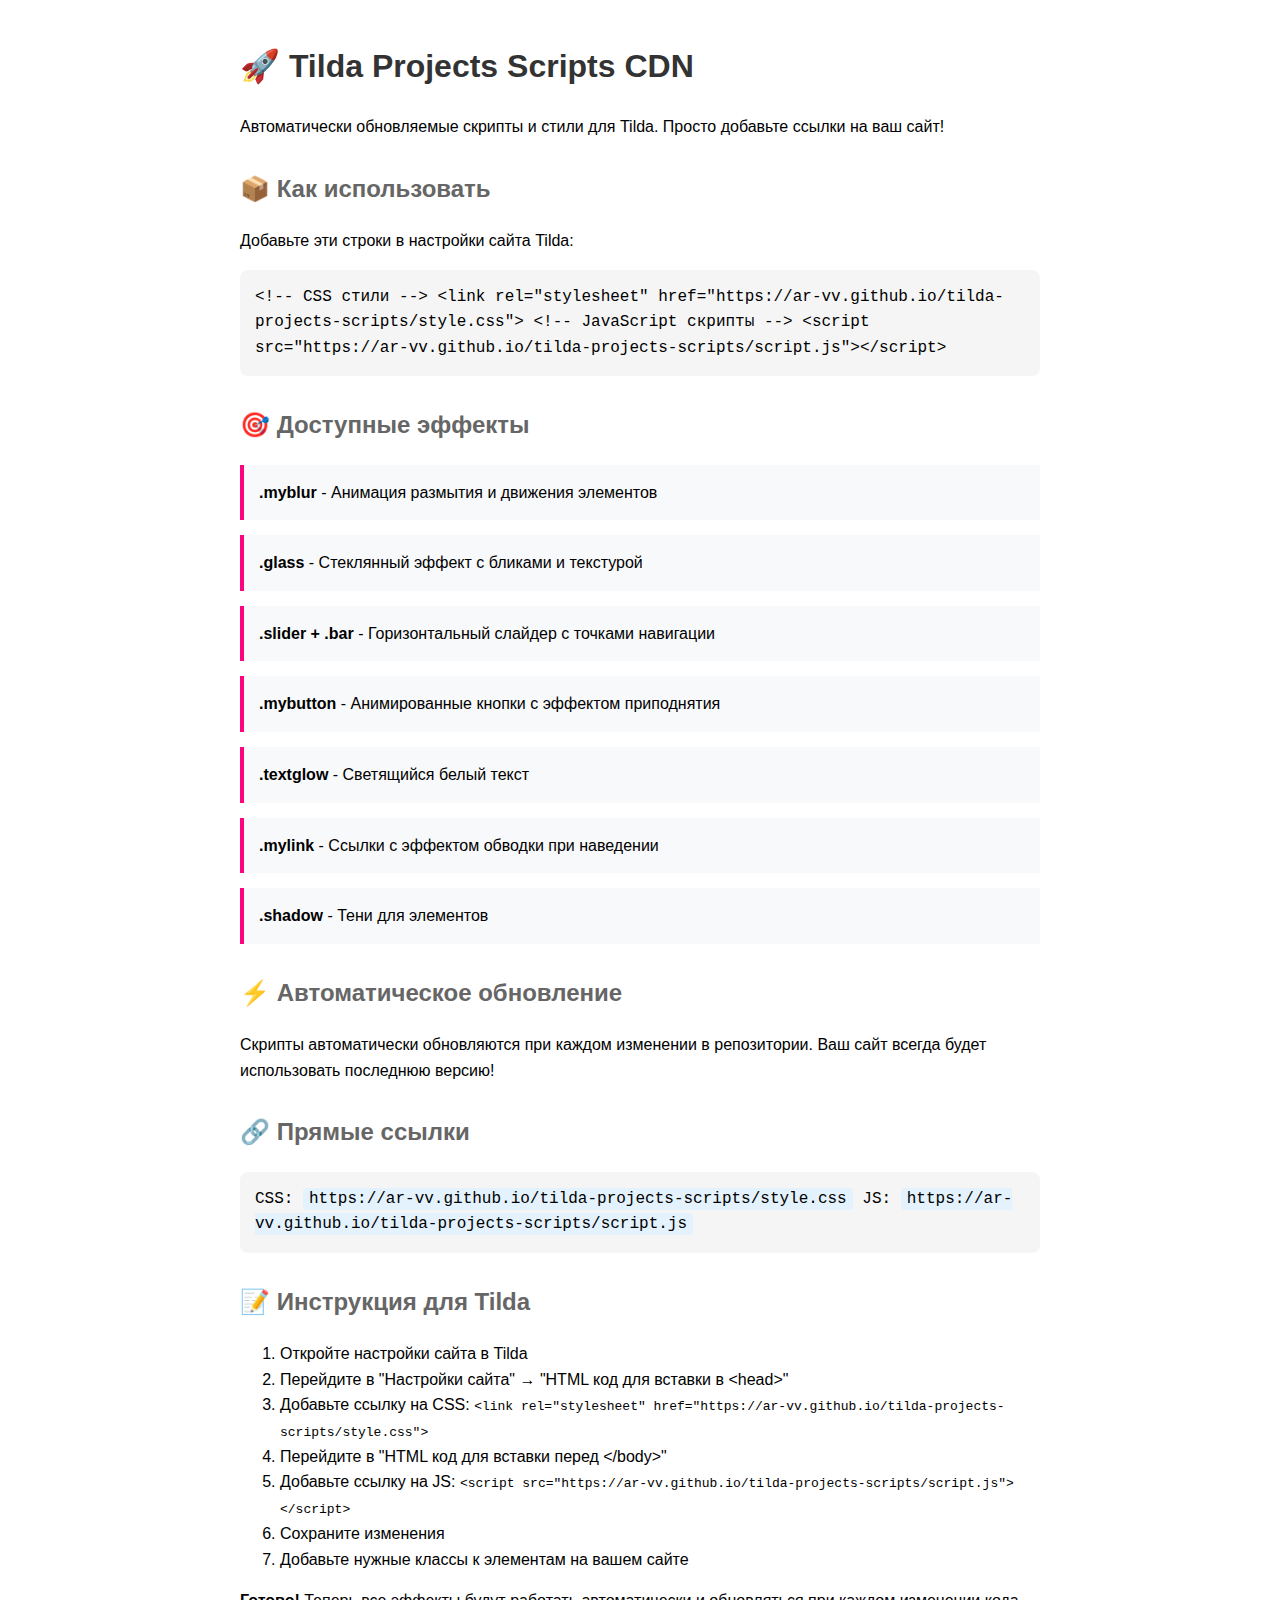
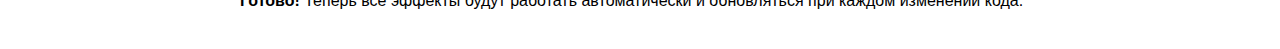
<file: index.html>
<!DOCTYPE html>
<html lang="ru">
<head>
    <meta charset="UTF-8">
    <meta name="viewport" content="width=device-width, initial-scale=1.0">
    <title>Tilda Projects Scripts - CDN</title>
    <style>
        body {
            font-family: -apple-system, BlinkMacSystemFont, 'Segoe UI', Roboto, sans-serif;
            max-width: 800px;
            margin: 0 auto;
            padding: 20px;
            line-height: 1.6;
        }
        .code {
            background: #f5f5f5;
            padding: 15px;
            border-radius: 8px;
            font-family: 'Monaco', 'Consolas', monospace;
            overflow-x: auto;
            margin: 10px 0;
        }
        .highlight {
            background: #e3f2fd;
            padding: 2px 6px;
            border-radius: 4px;
        }
        h1 { color: #333; }
        h2 { color: #666; margin-top: 30px; }
        .feature {
            background: #f8f9fa;
            padding: 15px;
            border-left: 4px solid #FC037F;
            margin: 15px 0;
        }
    </style>
</head>
<body>
    <h1>🚀 Tilda Projects Scripts CDN</h1>
    
    <p>Автоматически обновляемые скрипты и стили для Tilda. Просто добавьте ссылки на ваш сайт!</p>

    <h2>📦 Как использовать</h2>
    
    <p>Добавьте эти строки в настройки сайта Tilda:</p>
    
    <div class="code">
&lt;!-- CSS стили --&gt;
&lt;link rel="stylesheet" href="https://ar-vv.github.io/tilda-projects-scripts/style.css"&gt;

&lt;!-- JavaScript скрипты --&gt;
&lt;script src="https://ar-vv.github.io/tilda-projects-scripts/script.js"&gt;&lt;/script&gt;
    </div>

    <h2>🎯 Доступные эффекты</h2>

    <div class="feature">
        <strong>.myblur</strong> - Анимация размытия и движения элементов
    </div>

    <div class="feature">
        <strong>.glass</strong> - Стеклянный эффект с бликами и текстурой
    </div>

    <div class="feature">
        <strong>.slider + .bar</strong> - Горизонтальный слайдер с точками навигации
    </div>

    <div class="feature">
        <strong>.mybutton</strong> - Анимированные кнопки с эффектом приподнятия
    </div>

    <div class="feature">
        <strong>.textglow</strong> - Светящийся белый текст
    </div>

    <div class="feature">
        <strong>.mylink</strong> - Ссылки с эффектом обводки при наведении
    </div>

    <div class="feature">
        <strong>.shadow</strong> - Тени для элементов
    </div>

    <h2>⚡ Автоматическое обновление</h2>
    
    <p>Скрипты автоматически обновляются при каждом изменении в репозитории. Ваш сайт всегда будет использовать последнюю версию!</p>

    <h2>🔗 Прямые ссылки</h2>
    
    <div class="code">
CSS: <span class="highlight">https://ar-vv.github.io/tilda-projects-scripts/style.css</span>
JS:  <span class="highlight">https://ar-vv.github.io/tilda-projects-scripts/script.js</span>
    </div>

    <h2>📝 Инструкция для Tilda</h2>
    
    <ol>
        <li>Откройте настройки сайта в Tilda</li>
        <li>Перейдите в "Настройки сайта" → "HTML код для вставки в &lt;head&gt;"</li>
        <li>Добавьте ссылку на CSS: <code>&lt;link rel="stylesheet" href="https://ar-vv.github.io/tilda-projects-scripts/style.css"&gt;</code></li>
        <li>Перейдите в "HTML код для вставки перед &lt;/body&gt;"</li>
        <li>Добавьте ссылку на JS: <code>&lt;script src="https://ar-vv.github.io/tilda-projects-scripts/script.js"&gt;&lt;/script&gt;</code></li>
        <li>Сохраните изменения</li>
        <li>Добавьте нужные классы к элементам на вашем сайте</li>
    </ol>

    <p><strong>Готово!</strong> Теперь все эффекты будут работать автоматически и обновляться при каждом изменении кода.</p>
</body>
</html>
</file>
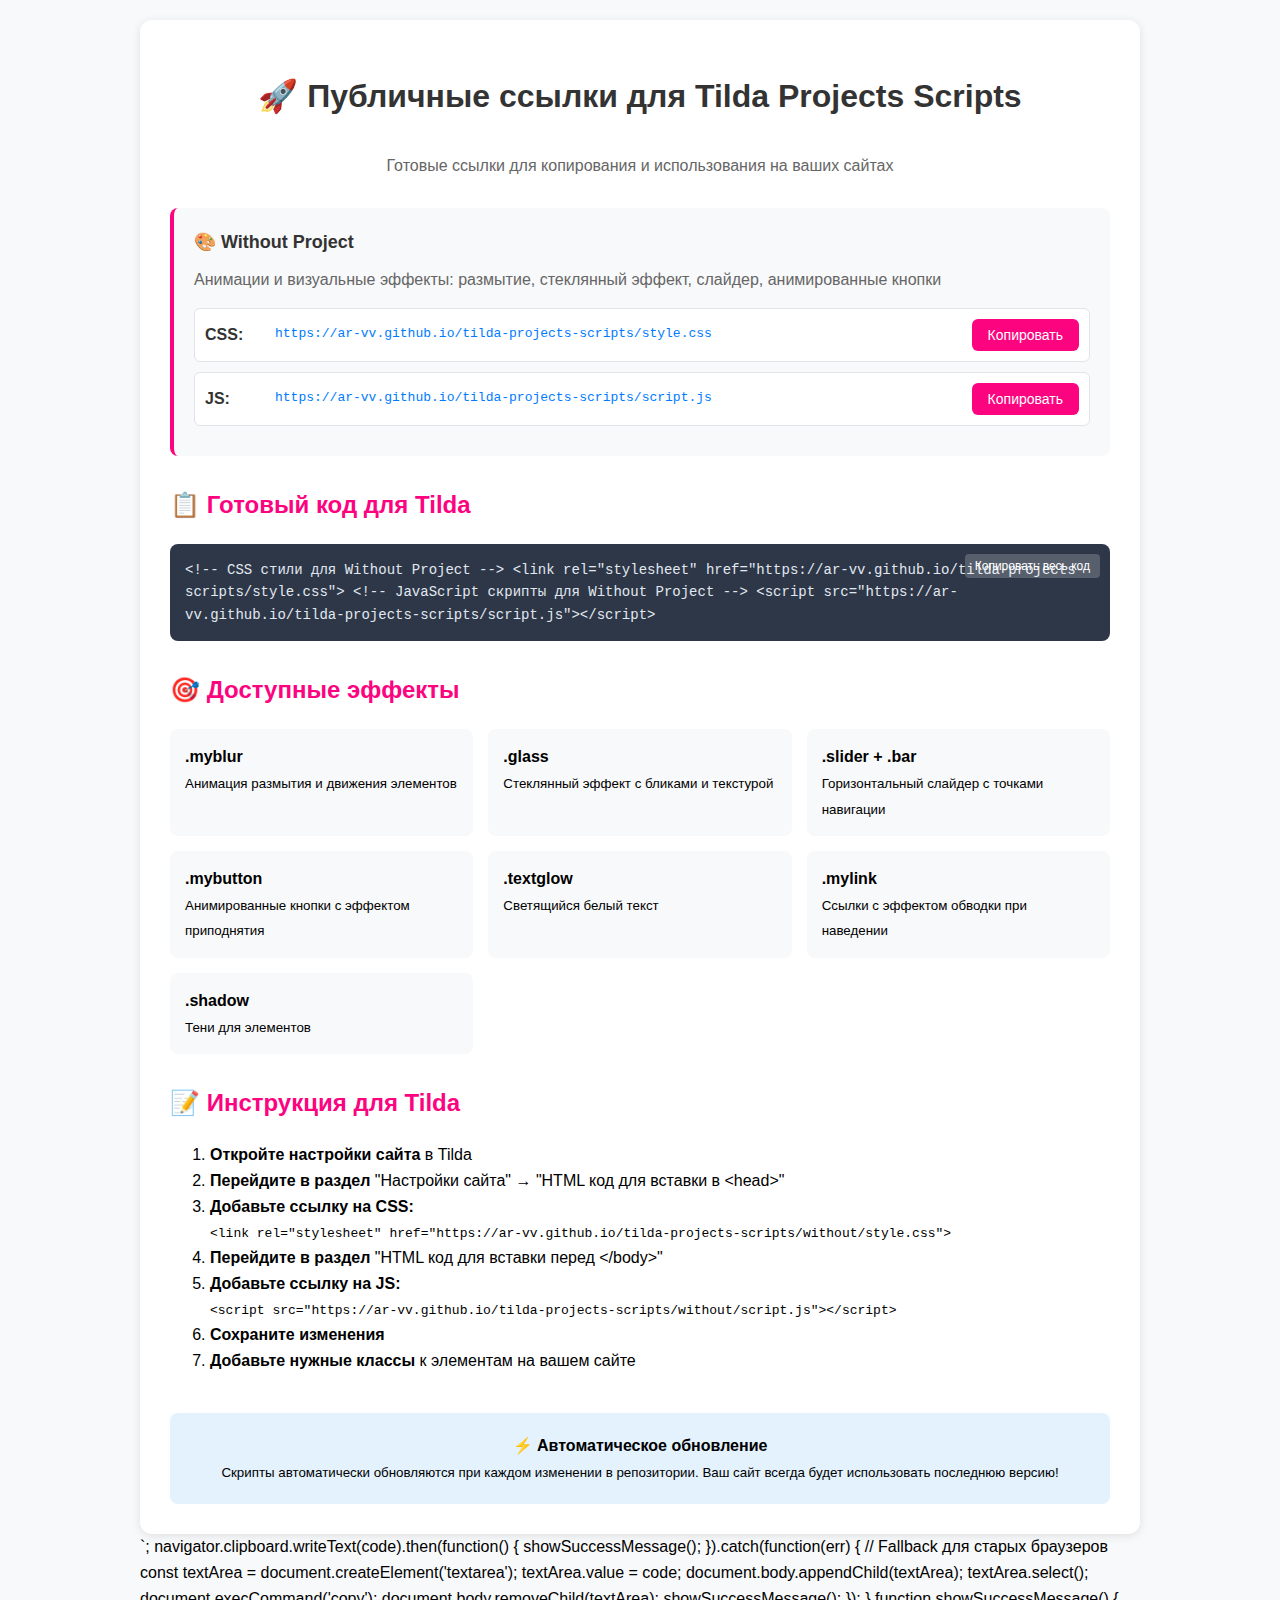
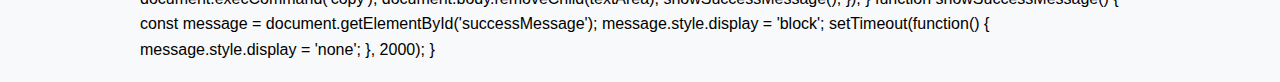
<file: links.html>
<!DOCTYPE html>
<html lang="ru">
<head>
    <meta charset="UTF-8">
    <meta name="viewport" content="width=device-width, initial-scale=1.0">
    <title>Публичные ссылки - Tilda Projects Scripts</title>
    <style>
        body {
            font-family: -apple-system, BlinkMacSystemFont, 'Segoe UI', Roboto, sans-serif;
            max-width: 1000px;
            margin: 0 auto;
            padding: 20px;
            line-height: 1.6;
            background: #f8f9fa;
        }
        .container {
            background: white;
            padding: 30px;
            border-radius: 12px;
            box-shadow: 0 2px 10px rgba(0,0,0,0.1);
        }
        .link-section {
            background: #f8f9fa;
            padding: 20px;
            border-radius: 8px;
            margin: 20px 0;
            border-left: 4px solid #FC037F;
        }
        .copy-btn {
            background: #FC037F;
            color: white;
            border: none;
            padding: 8px 16px;
            border-radius: 6px;
            cursor: pointer;
            font-size: 14px;
            margin-left: 10px;
            transition: background 0.3s ease;
        }
        .copy-btn:hover {
            background: #d0036a;
        }
        .code-block {
            background: #2d3748;
            color: #e2e8f0;
            padding: 15px;
            border-radius: 8px;
            font-family: 'Monaco', 'Consolas', monospace;
            font-size: 14px;
            overflow-x: auto;
            margin: 10px 0;
            position: relative;
        }
        .code-block .copy-all {
            position: absolute;
            top: 10px;
            right: 10px;
            background: rgba(255,255,255,0.2);
            color: white;
            border: none;
            padding: 5px 10px;
            border-radius: 4px;
            cursor: pointer;
            font-size: 12px;
        }
        .code-block .copy-all:hover {
            background: rgba(255,255,255,0.3);
        }
        h1 {
            color: #333;
            text-align: center;
            margin-bottom: 30px;
        }
        h2 {
            color: #FC037F;
            margin-top: 30px;
        }
        .project-name {
            font-size: 18px;
            font-weight: bold;
            color: #333;
            margin-bottom: 10px;
        }
        .description {
            color: #666;
            margin-bottom: 15px;
        }
        .url-item {
            display: flex;
            align-items: center;
            margin: 10px 0;
            padding: 10px;
            background: white;
            border-radius: 6px;
            border: 1px solid #e1e5e9;
        }
        .url-label {
            font-weight: bold;
            min-width: 60px;
            color: #333;
        }
        .url-link {
            flex: 1;
            font-family: 'Monaco', 'Consolas', monospace;
            font-size: 13px;
            color: #007bff;
            word-break: break-all;
            margin: 0 10px;
        }
        .success-message {
            background: #d4edda;
            color: #155724;
            padding: 10px;
            border-radius: 6px;
            margin: 10px 0;
            display: none;
        }
    </style>
</head>
<body>
    <div class="container">
        <h1>🚀 Публичные ссылки для Tilda Projects Scripts</h1>
        
        <p style="text-align: center; color: #666; margin-bottom: 30px;">
            Готовые ссылки для копирования и использования на ваших сайтах
        </p>

        <div class="link-section">
            <div class="project-name">🎨 Without Project</div>
            <div class="description">Анимации и визуальные эффекты: размытие, стеклянный эффект, слайдер, анимированные кнопки</div>
            
            <div class="url-item">
                <span class="url-label">CSS:</span>
                <span class="url-link" id="main-css">https://ar-vv.github.io/tilda-projects-scripts/style.css</span>
                <button class="copy-btn" onclick="copyToClipboard('main-css')">Копировать</button>
            </div>
            
            <div class="url-item">
                <span class="url-label">JS:</span>
                <span class="url-link" id="main-js">https://ar-vv.github.io/tilda-projects-scripts/script.js</span>
                <button class="copy-btn" onclick="copyToClipboard('main-js')">Копировать</button>
            </div>
        </div>

        <h2>📋 Готовый код для Tilda</h2>
        
        <div class="code-block">
            <button class="copy-all" onclick="copyAllCode()">Копировать весь код</button>
&lt;!-- CSS стили для Without Project --&gt;
&lt;link rel="stylesheet" href="https://ar-vv.github.io/tilda-projects-scripts/style.css"&gt;

&lt;!-- JavaScript скрипты для Without Project --&gt;
&lt;script src="https://ar-vv.github.io/tilda-projects-scripts/script.js"&gt;&lt;/script&gt;
        </div>

        <h2>🎯 Доступные эффекты</h2>
        
        <div style="display: grid; grid-template-columns: repeat(auto-fit, minmax(300px, 1fr)); gap: 15px;">
            <div style="background: #f8f9fa; padding: 15px; border-radius: 8px;">
                <strong>.myblur</strong><br>
                <small>Анимация размытия и движения элементов</small>
            </div>
            <div style="background: #f8f9fa; padding: 15px; border-radius: 8px;">
                <strong>.glass</strong><br>
                <small>Стеклянный эффект с бликами и текстурой</small>
            </div>
            <div style="background: #f8f9fa; padding: 15px; border-radius: 8px;">
                <strong>.slider + .bar</strong><br>
                <small>Горизонтальный слайдер с точками навигации</small>
            </div>
            <div style="background: #f8f9fa; padding: 15px; border-radius: 8px;">
                <strong>.mybutton</strong><br>
                <small>Анимированные кнопки с эффектом приподнятия</small>
            </div>
            <div style="background: #f8f9fa; padding: 15px; border-radius: 8px;">
                <strong>.textglow</strong><br>
                <small>Светящийся белый текст</small>
            </div>
            <div style="background: #f8f9fa; padding: 15px; border-radius: 8px;">
                <strong>.mylink</strong><br>
                <small>Ссылки с эффектом обводки при наведении</small>
            </div>
            <div style="background: #f8f9fa; padding: 15px; border-radius: 8px;">
                <strong>.shadow</strong><br>
                <small>Тени для элементов</small>
            </div>
        </div>

        <h2>📝 Инструкция для Tilda</h2>
        
        <ol>
            <li><strong>Откройте настройки сайта</strong> в Tilda</li>
            <li><strong>Перейдите в раздел</strong> "Настройки сайта" → "HTML код для вставки в &lt;head&gt;"</li>
            <li><strong>Добавьте ссылку на CSS:</strong><br>
                <code>&lt;link rel="stylesheet" href="https://ar-vv.github.io/tilda-projects-scripts/without/style.css"&gt;</code>
            </li>
            <li><strong>Перейдите в раздел</strong> "HTML код для вставки перед &lt;/body&gt;"</li>
            <li><strong>Добавьте ссылку на JS:</strong><br>
                <code>&lt;script src="https://ar-vv.github.io/tilda-projects-scripts/without/script.js"&gt;&lt;/script&gt;</code>
            </li>
            <li><strong>Сохраните изменения</strong></li>
            <li><strong>Добавьте нужные классы</strong> к элементам на вашем сайте</li>
        </ol>

        <div class="success-message" id="successMessage">
            ✅ Ссылка скопирована в буфер обмена!
        </div>

        <div style="text-align: center; margin-top: 40px; padding: 20px; background: #e3f2fd; border-radius: 8px;">
            <strong>⚡ Автоматическое обновление</strong><br>
            <small>Скрипты автоматически обновляются при каждом изменении в репозитории. Ваш сайт всегда будет использовать последнюю версию!</small>
        </div>
    </div>

    <script>
        function copyToClipboard(elementId) {
            const element = document.getElementById(elementId);
            const text = element.textContent;
            
            navigator.clipboard.writeText(text).then(function() {
                showSuccessMessage();
            }).catch(function(err) {
                // Fallback для старых браузеров
                const textArea = document.createElement('textarea');
                textArea.value = text;
                document.body.appendChild(textArea);
                textArea.select();
                document.execCommand('copy');
                document.body.removeChild(textArea);
                showSuccessMessage();
            });
        }

        function copyAllCode() {
            const code = `<!-- CSS стили для Without Project -->
<link rel="stylesheet" href="https://ar-vv.github.io/tilda-projects-scripts/style.css">

<!-- JavaScript скрипты для Without Project -->
<script src="https://ar-vv.github.io/tilda-projects-scripts/script.js"></script>`;
            
            navigator.clipboard.writeText(code).then(function() {
                showSuccessMessage();
            }).catch(function(err) {
                // Fallback для старых браузеров
                const textArea = document.createElement('textarea');
                textArea.value = code;
                document.body.appendChild(textArea);
                textArea.select();
                document.execCommand('copy');
                document.body.removeChild(textArea);
                showSuccessMessage();
            });
        }

        function showSuccessMessage() {
            const message = document.getElementById('successMessage');
            message.style.display = 'block';
            setTimeout(function() {
                message.style.display = 'none';
            }, 2000);
        }
    </script>
</body>
</html>
</file>
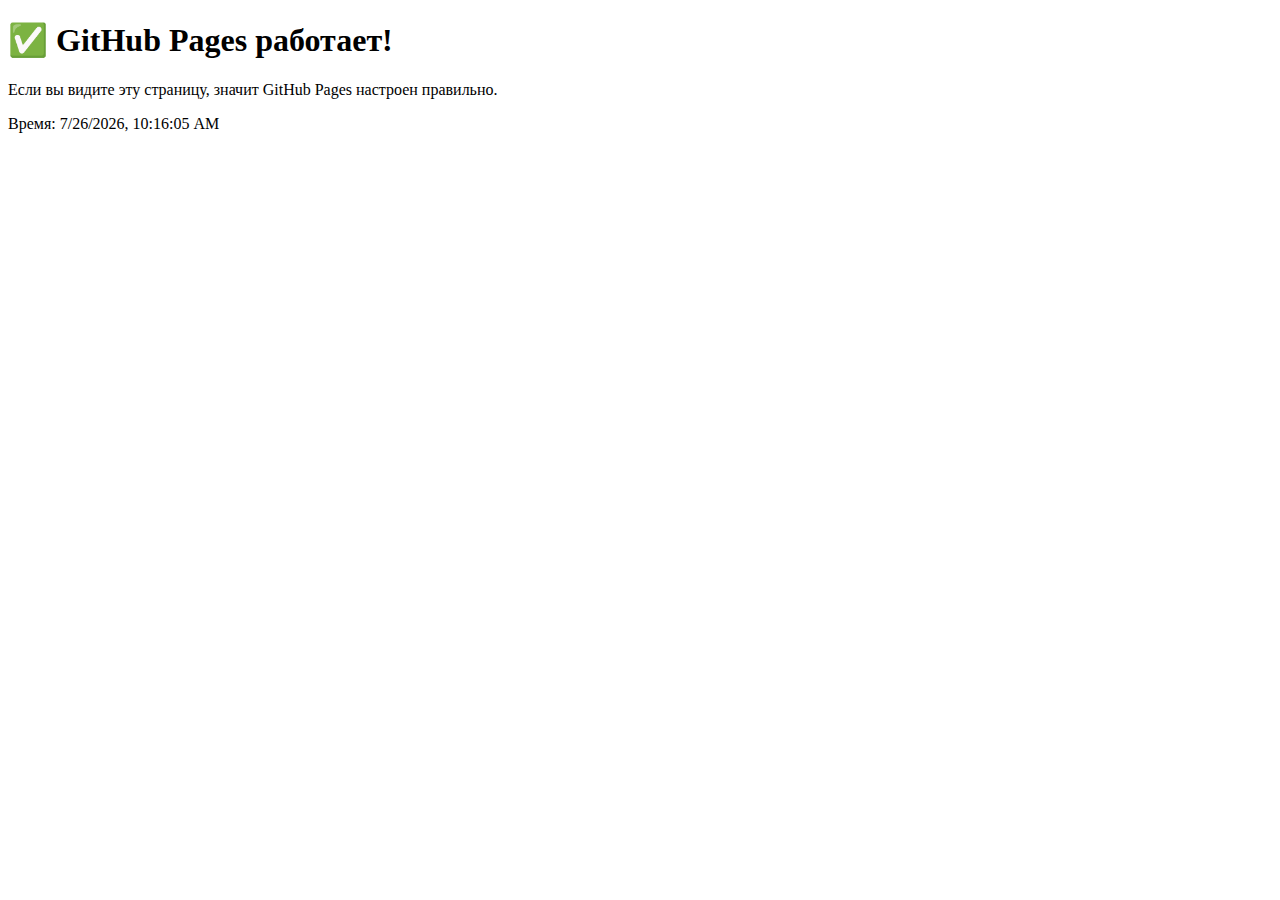
<file: test.html>
<!DOCTYPE html>
<html lang="ru">
<head>
    <meta charset="UTF-8">
    <meta name="viewport" content="width=device-width, initial-scale=1.0">
    <title>Тест GitHub Pages</title>
</head>
<body>
    <h1>✅ GitHub Pages работает!</h1>
    <p>Если вы видите эту страницу, значит GitHub Pages настроен правильно.</p>
    <p>Время: <script>document.write(new Date().toLocaleString());</script></p>
</body>
</html>
</file>
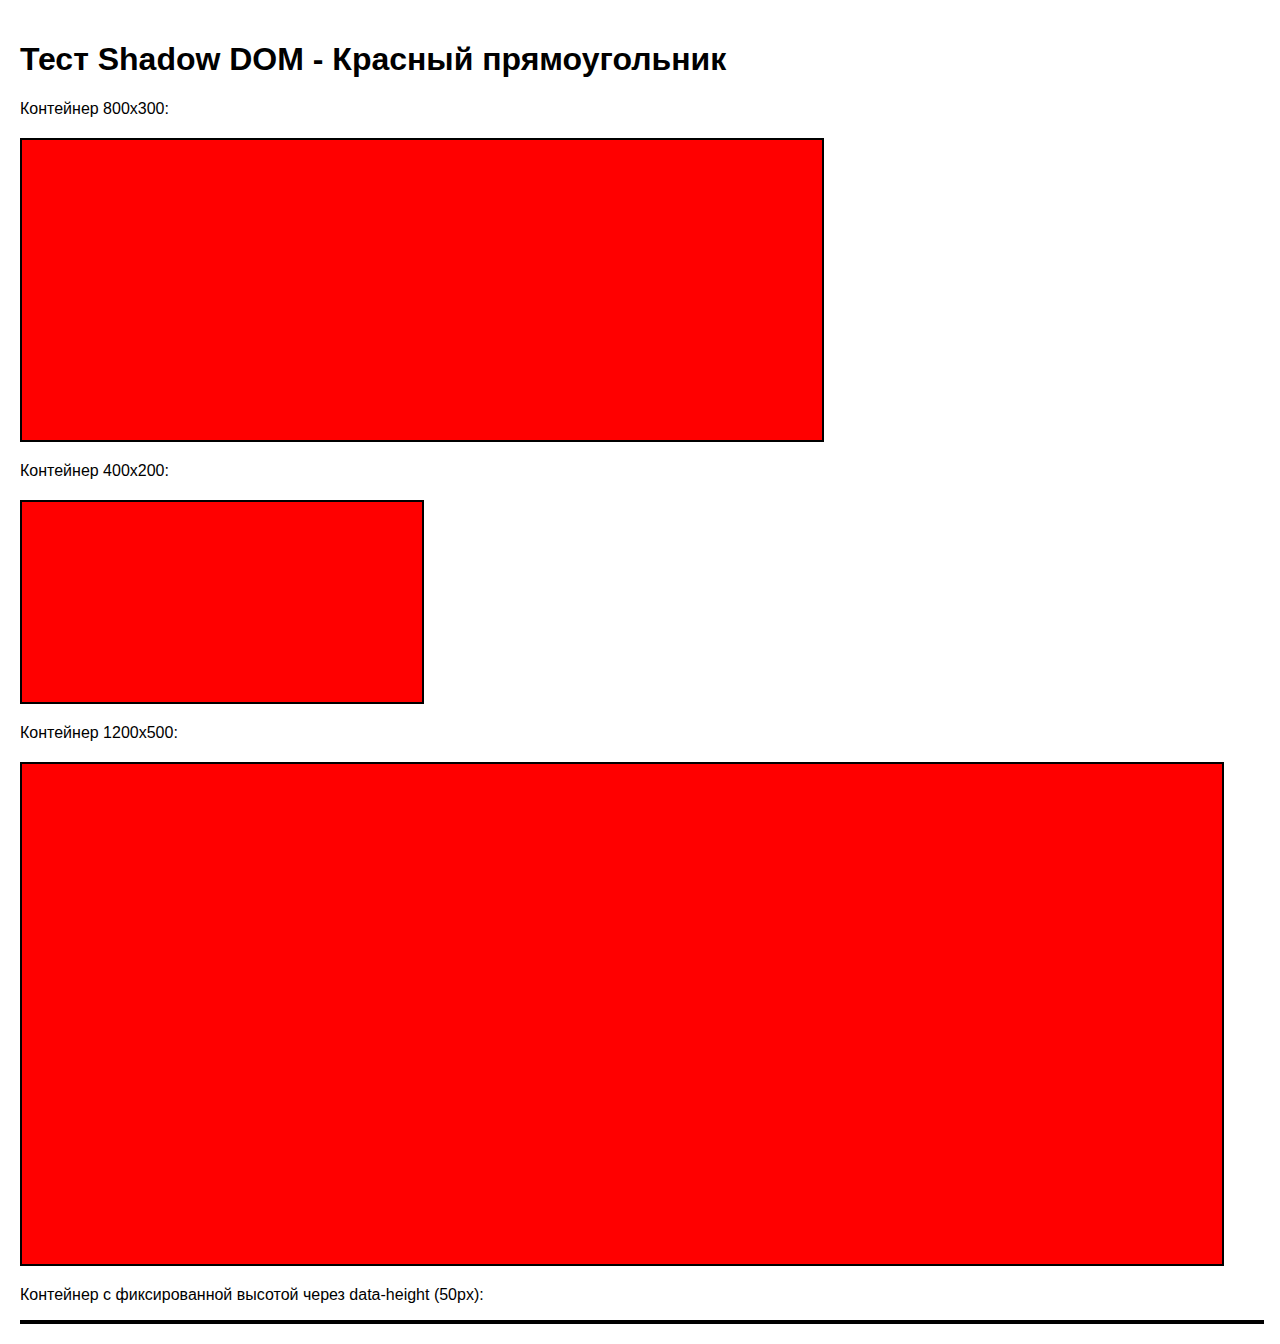
<file: without/test-shadow.html>
<!DOCTYPE html>
<html lang="ru">
<head>
  <meta charset="UTF-8" />
  <title>Тест Shadow DOM</title>
  <style>
    body {
      margin: 0;
      padding: 20px;
      font-family: Arial, sans-serif;
    }

    .test-container {
      width: 800px;
      height: 300px;
      border: 2px solid #000;
      margin: 20px 0;
    }

    .test-container-small {
      width: 400px;
      height: 200px;
      border: 2px solid #000;
      margin: 20px 0;
    }

    .test-container-large {
      width: 1200px;
      height: 500px;
      border: 2px solid #000;
      margin: 20px 0;
    }
  </style>
</head>
<body>
  <h1>Тест Shadow DOM - Красный прямоугольник</h1>
  
  <p>Контейнер 800x300:</p>
  <div class="test-container">
    <script
      src="./test-shadow-dom.js?v=2"
      data-test-shadow
    ></script>
  </div>

  <p>Контейнер 400x200:</p>
  <div class="test-container-small">
    <script
      src="./test-shadow-dom.js?v=2"
      data-test-shadow
    ></script>
  </div>

  <p>Контейнер 1200x500:</p>
  <div class="test-container-large">
    <script
      src="./test-shadow-dom.js?v=2"
      data-test-shadow
    ></script>
  </div>

  <p>Контейнер с фиксированной высотой через data-height (50px):</p>
  <div style="width: 1240px; border: 2px solid #000;">
    <script
      src="./test-shadow-dom.js?v=2"
      data-test-shadow
      data-height="50"
    ></script>
  </div>
</body>
</html>
</file>
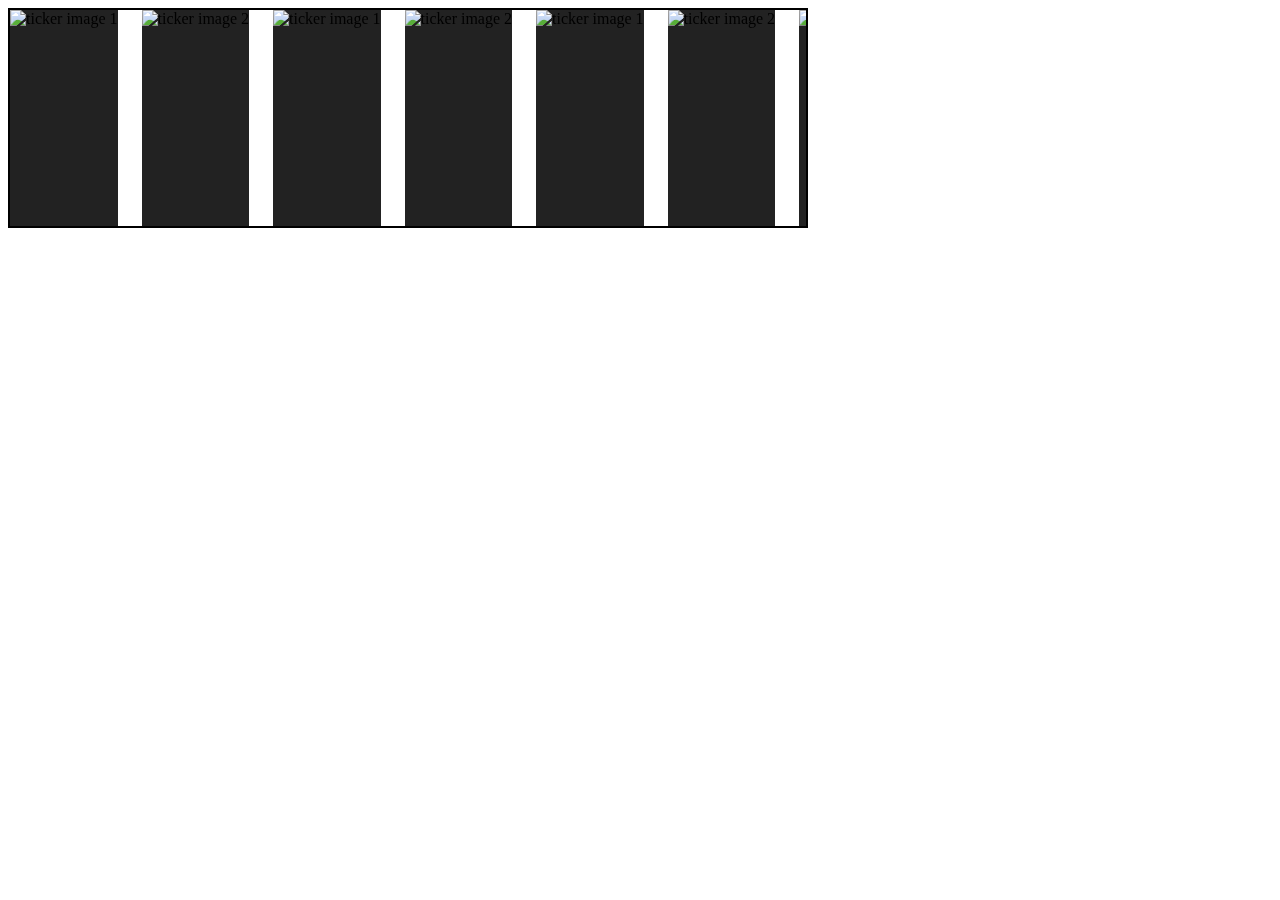
<file: without/ticker.html>
<!DOCTYPE html>
<html lang="ru">
<head>
  <meta charset="UTF-8" />
  <title>Тикер в Shadow DOM</title>
  <style>
    .ticker-host {
      width: 800px;
      border: 2px solid #000;
    }
  </style>
</head>
<body>
  <div class="ticker-host">
    <script
      src="./ticker-embed.js"
      data-ticker-embed
      data-height="220"
      data-gap="24"
      data-speed="80"
      data-images='[
        "https://optim.tildacdn.com/stor6131-3563-4362-b134-633839396631/-/contain/524x700/center/center/-/format/webp/1918b3c64b847d0a515cee887e4229ac.webp",
        "https://optim.tildacdn.com/stor3733-6135-4335-b163-623661636264/-/contain/524x700/center/center/-/format/webp/a79bb3245677ab8b738f3440e758b05a.webp"
      ]'
    ></script>
  </div>
</body>
</html>
</file>
